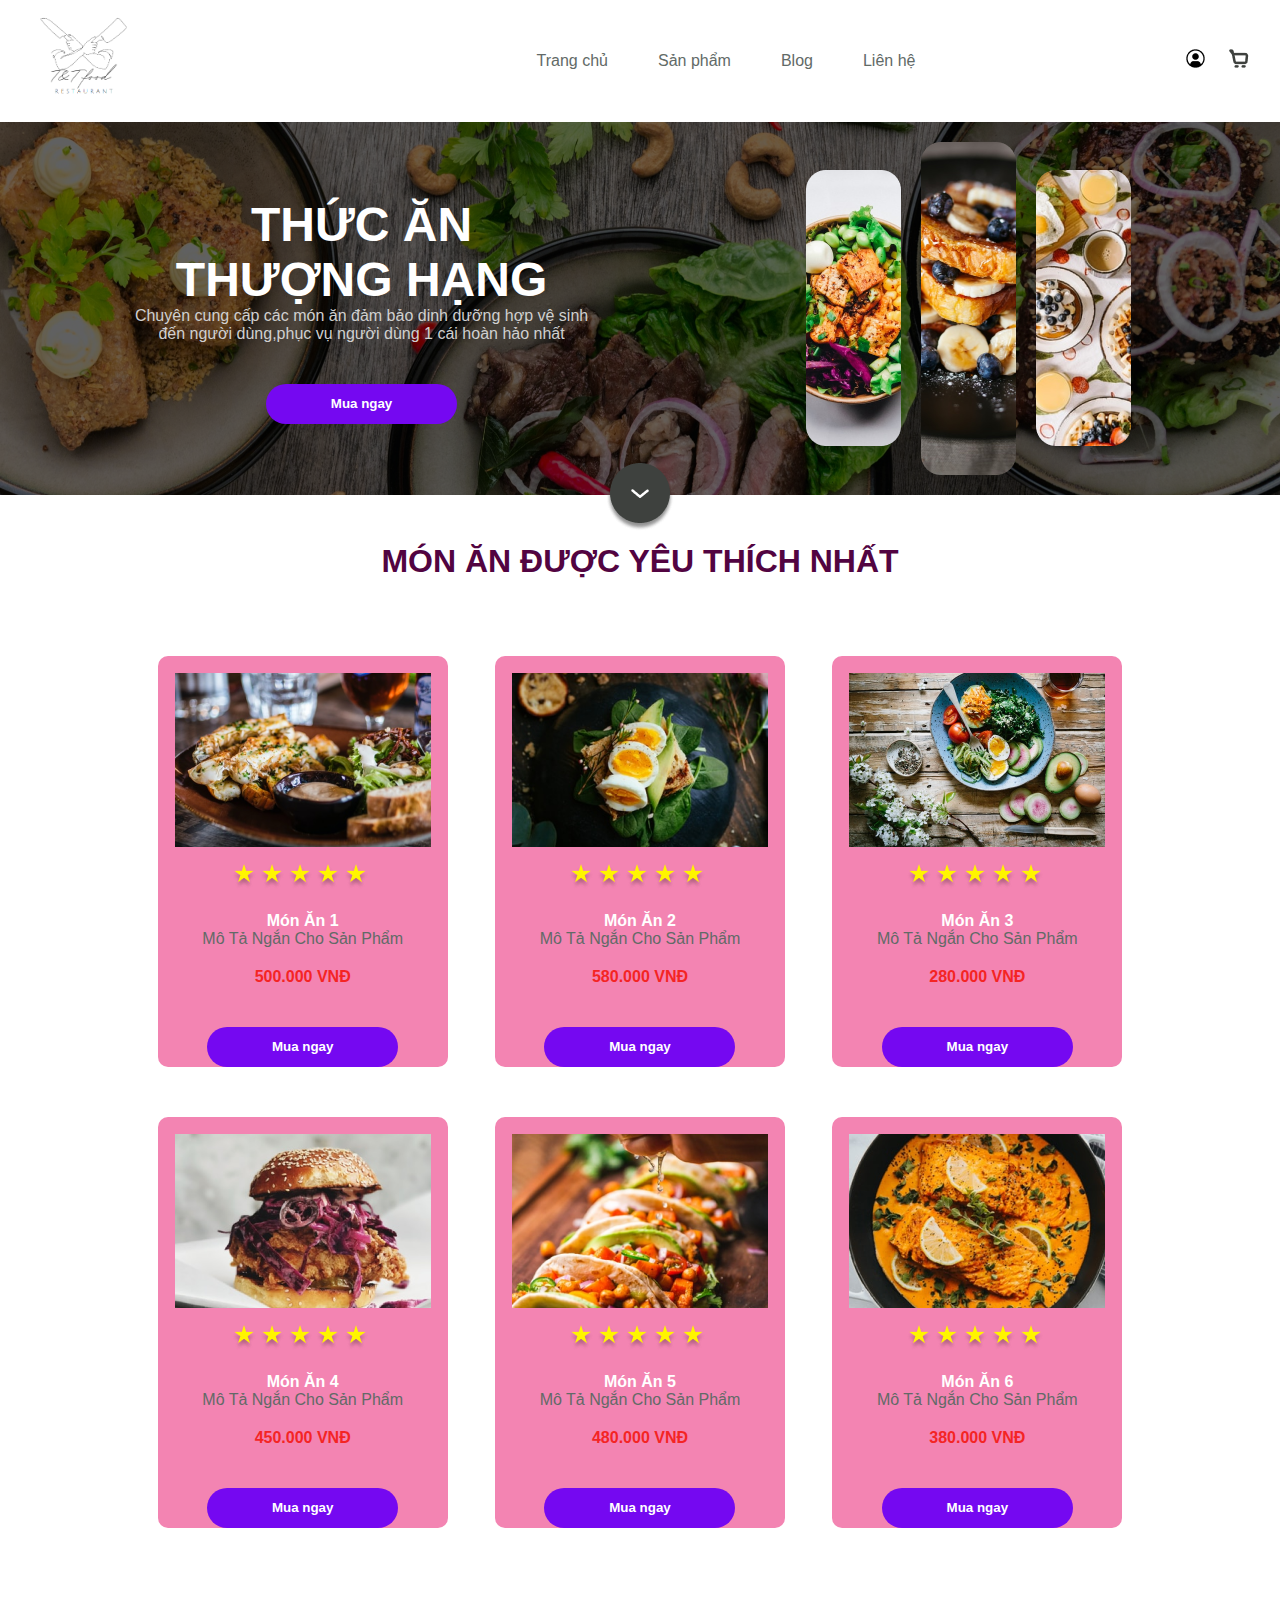
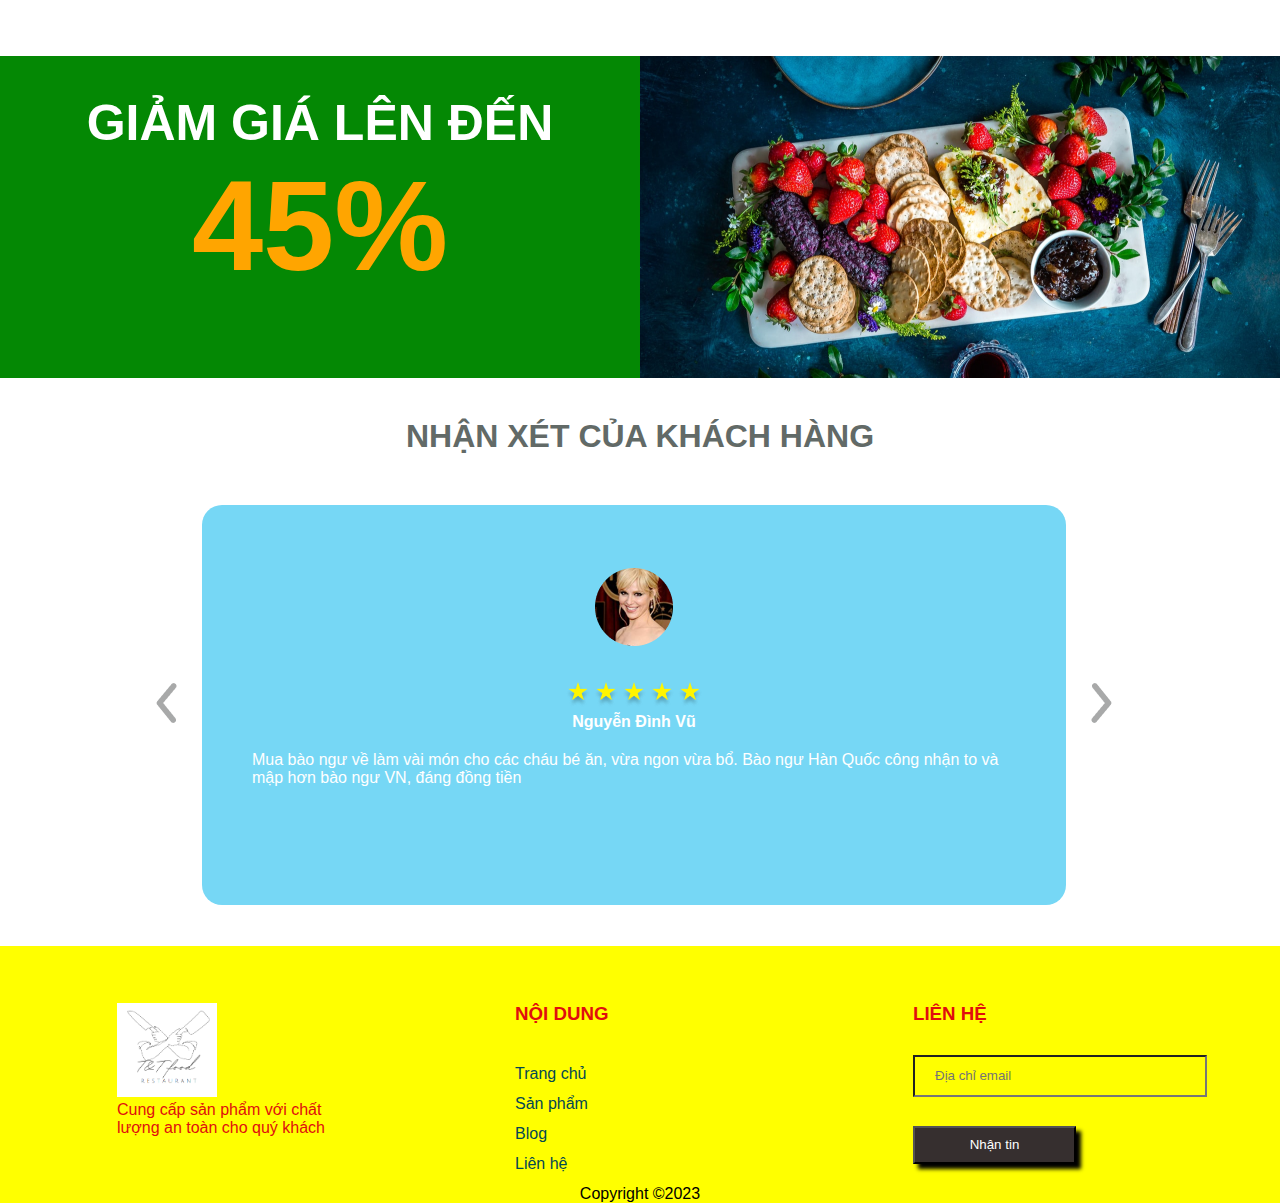
<file: index.html>
<!DOCTYPE html>
<html lang="en">

<head>
    <meta charset="UTF-8">
    <meta http-equiv="X-UA-Compatible" content="IE=edge">
    <meta name="viewport" content="width=device-width, initial-scale=1.0">
    <title>Blog ẩm thực </title>
    <link rel="stylesheet" href="./style.css">
    <link rel="shortcut icon" href="./images/logo.png" type="image/x-icon">
</head>

<body>
    <div id="wrapper">
        <div id="header">
            <a href="" class="logo">
                <img src="./images/logo.png" alt="">
            </a>
            <div id="menu">
                <div class="item">
                    <a href="./index.html">Trang chủ</a>
                </div>
                <div class="item">
                    <a href="./product.html">Sản phẩm</a>
                </div>
                <div class="item">
                    <a href="./index.html">Blog</a>
                </div>
                <div class="item">
                    <a href="./contact.html">Liên hệ</a>
                </div>
            </div>
            <div id="actions">
                <div class="item item1" >
                    <a href="./login.html"><img src="./images/user.png" alt=""></a>
                </div>
                <div class="item item2">
                    <a href=""><img src="./images/cart.png" alt=""></a>
                </div>
            </div>
        </div>
        <div id="banner">
            <div class="box-left">
                <h2>
                    <span>THỨC ĂN</span>
                    <br>
                    <span>THƯỢNG HẠNG</span>
                </h2>
                <p>Chuyên cung cấp các món ăn đảm bảo dinh dưỡng
                    hợp vệ sinh đến người dùng,phục vụ người dùng 1 cái
                    hoàn hảo nhất
                </p>
                <button>Mua ngay</button>
            </div>
            <div class="box-right">
                <img src="./images/img_1.png" alt="">
                <img src="./images/img_2.png" alt="">
                <img src="./images/img_3.png" alt="">
            </div>
            <div class="to-bottom">
                <a href="">
                    <img src="./images/to_bottom.png" alt="">
                </a>
            </div>
        </div>
        <div id="wp-products">
            <h2>MÓN ĂN ĐƯỢC YÊU THÍCH NHẤT</h2>
            <ul id="list-products">
                <div class="item">
                    <img src="./images/product_1.png" alt="">
                    <div class="stars">
                        <span>
                            <img src="./images/star.png" alt="">
                        </span>
                        <span>
                            <img src="./images/star.png" alt="">
                        </span>
                        <span>
                            <img src="./images/star.png" alt="">
                        </span>
                        <span>
                            <img src="./images/star.png" alt="">
                        </span>
                        <span>
                            <img src="./images/star.png" alt="">
                        </span>
                    </div>

                    <div class="name">Món Ăn 1</div>
                    <div class="desc">Mô Tả Ngắn Cho Sản Phẩm</div>
                    <div class="price">500.000 VNĐ</div>
                    <button>Mua ngay</button>
                </div>


                <div class="item">
                    <img src="./images/product_2.png" alt="">
                    <div class="stars">
                        <span>
                            <img src="./images/star.png" alt="">
                        </span>
                        <span>
                            <img src="./images/star.png" alt="">
                        </span>
                        <span>
                            <img src="./images/star.png" alt="">
                        </span>
                        <span>
                            <img src="./images/star.png" alt="">
                        </span>
                        <span>
                            <img src="./images/star.png" alt="">
                        </span>
                    </div>

                    <div class="name">Món Ăn 2</div>
                    <div class="desc">Mô Tả Ngắn Cho Sản Phẩm</div>
                    <div class="price">580.000 VNĐ</div>
                    <button>Mua ngay</button>
                </div>


                <div class="item">
                    <img src="./images/product_3.png" alt="">
                    <div class="stars">
                        <span>
                            <img src="./images/star.png" alt="">
                        </span>
                        <span>
                            <img src="./images/star.png" alt="">
                        </span>
                        <span>
                            <img src="./images/star.png" alt="">
                        </span>
                        <span>
                            <img src="./images/star.png" alt="">
                        </span>
                        <span>
                            <img src="./images/star.png" alt="">
                        </span>
                    </div>

                    <div class="name">Món Ăn 3</div>
                    <div class="desc">Mô Tả Ngắn Cho Sản Phẩm</div>
                    <div class="price">280.000 VNĐ</div>
                    <button>Mua ngay</button>
                </div>
                <div class="item">
                    <img src="./images/product_4.png" alt="">
                    <div class="stars">
                        <span>
                            <img src="./images/star.png" alt="">
                        </span>
                        <span>
                            <img src="./images/star.png" alt="">
                        </span>
                        <span>
                            <img src="./images/star.png" alt="">
                        </span>
                        <span>
                            <img src="./images/star.png" alt="">
                        </span>
                        <span>
                            <img src="./images/star.png" alt="">
                        </span>
                    </div>

                    <div class="name">Món Ăn 4</div>
                    <div class="desc">Mô Tả Ngắn Cho Sản Phẩm</div>
                    <div class="price">450.000 VNĐ</div>
                    <button>Mua ngay</button>
                </div>

                <div class="item">
                    <img src="./images/product_5.png" alt="">
                    <div class="stars">
                        <span>
                            <img src="./images/star.png" alt="">
                        </span>
                        <span>
                            <img src="./images/star.png" alt="">
                        </span>
                        <span>
                            <img src="./images/star.png" alt="">
                        </span>
                        <span>
                            <img src="./images/star.png" alt="">
                        </span>
                        <span>
                            <img src="./images/star.png" alt="">
                        </span>
                    </div>

                    <div class="name">Món Ăn 5</div>
                    <div class="desc">Mô Tả Ngắn Cho Sản Phẩm</div>
                    <div class="price">480.000 VNĐ</div>
                    <button>Mua ngay</button>
                </div>

                <div class="item">
                    <img src="./images/product_6.png" alt="">
                    <div class="stars">
                        <span>
                            <img src="./images/star.png" alt="">
                        </span>
                        <span>
                            <img src="./images/star.png" alt="">
                        </span>
                        <span>
                            <img src="./images/star.png" alt="">
                        </span>
                        <span>
                            <img src="./images/star.png" alt="">
                        </span>
                        <span>
                            <img src="./images/star.png" alt="">
                        </span>
                    </div>

                    <div class="name">Món Ăn 6</div>
                    <div class="desc">Mô Tả Ngắn Cho Sản Phẩm</div>
                    <div class="price">380.000 VNĐ</div>
                    <button>Mua ngay</button>
                </div>
            </ul>
        </div>

        <div id="saleoff">
            <div class="box-left">
                <h1>
                    <span>GIẢM GIÁ LÊN ĐẾN</span>
                    <span>45%</span>
                </h1>
            </div>
            <div class="box-right"></div>
        </div>

        <div id="comment">
            <h2>NHẬN XÉT CỦA KHÁCH HÀNG</h2>
            <div id="comment-body">
                <div class="prev">
                    <a href="#">
                        <img src="./images/prev.png" alt="">
                    </a>
                </div>
                <ul id="list-comment">
                    <li class="item">
                        <div class="avatar">
                            <img src="./images/avatar_1.png" alt="">

                        </div>
                        <div class="stars">
                            <span>
                                <img src="./images/star.png" alt="">
                            </span>
                            <span>
                                <img src="./images/star.png" alt="">
                            </span>
                            <span>
                                <img src="./images/star.png" alt="">
                            </span>
                            <span>
                                <img src="./images/star.png" alt="">
                            </span>
                            <span>
                                <img src="./images/star.png" alt="">
                            </span>
                        </div>
                        <div class="name">Nguyễn Đình Vũ</div>

                        <div class="text">
                            <p>
                                Mua bào ngư về làm vài món cho các cháu bé ăn, vừa ngon vừa bổ. 
                                Bào ngư Hàn Quốc công nhận to và mập hơn bào ngư VN, đáng đồng tiền
                            </p>
                        </div>
                    </li>
                    <li class="item">
                        <div class="avatar">
                            <img src="./images/avatar_1.png" alt="">

                        </div>
                        <div class="stars">
                            <span>
                                <img src="./images/star.png" alt="">
                            </span>
                            <span>
                                <img src="./images/star.png" alt="">
                            </span>
                            <span>
                                <img src="./images/star.png" alt="">
                            </span>
                            <span>
                                <img src="./images/star.png" alt="">
                            </span>
                            <span>
                                <img src="./images/star.png" alt="">
                            </span>
                        </div>
                        <div class="name">Trần Ngọc Sơn</div>

                        <div class="text">
                            <p>
                                Lorem Ipsum is simply dummy text of the printing and
                                typesetting industry. Lorem Ipsum has been the industry's
                                standard dummy text ever since the 1500s, when an unknown
                                printer took a galley of type and scrambled it to make a type
                                specimen book.
                            </p>
                        </div>
                    </li>
                    <li class="item">
                        <div class="avatar">
                            <img src="./images/avatar_1.png" alt="">
                        </div>
                        <div class="stars">
                            <span>
                                <img src="./images/star.png" alt="">
                            </span>
                            <span>
                                <img src="./images/star.png" alt="">
                            </span>
                            <span>
                                <img src="./images/star.png" alt="">
                            </span>
                            <span>
                                <img src="./images/star.png" alt="">
                            </span>
                            <span>
                                <img src="./images/star.png" alt="">
                            </span>
                        </div>
                        <div class="name">Nguyễn Trần Vi</div>

                        <div class="text">
                            <p>
                                Hải sản cung cấp rất nhiều chất đạm, 
                                vi chất quan trọng cho cơ thể lại còn có thể chế biến nhiều món ăn đặc sắc. 
                                TP HCM được coi là thành phố sầm uất nhất nước ta, tại đây vô vàn những nhà hàng ngon và đặc sắc. 
                                Nhà hàng hải sản cao cấp tại TP HCM tọa lạc ở các khu phố ẩm thực nổi tiếng của thành phố nên bạn có thể dễ dàng tìm đến để thưởng thức món ăn ngon từ những loại hải sản tươi sống được đánh bắt, nuôi trong môi trường tự nhiên. 
                                Đáp ứng nhu cầu ăn uống của mọi người, Toplist đã nhanh chóng tổng hợp, 
                                giới thiệu đến cho bạn đọc top những nhà hàng hải sản ngon nhất tại TPHCM.
                            </p>
                        </div>
                    </li>
                </ul>
                <div class="next">
                    <a href="#">
                        <img src="./images/next.png" alt="">
                    </a>
                </div>
            </div>
        </div>
        <div id="footer">
            <div class="box">
                <div class="logo">
                    <img src="./images/logo.png" alt="">
                </div>
                <p>Cung cấp sản phẩm với chất lượng an toàn cho quý khách</p>
            </div>
            <div class="box">
                <h3>NỘI DUNG</h3>
                <ul class="quick-menu">
                    <div class="item">
                        <a href="./index.html">Trang chủ</a>
                    </div>
                    <div class="item">
                        <a href="./product.html">Sản phẩm</a>
                    </div>
                    <div class="item">
                        <a href="./index.html">Blog</a>
                    </div>
                    <div class="item">
                        <a href="./contact.html">Liên hệ</a>
                    </div>
                </ul>
            </div>
            <div class="box">
                <h3>LIÊN HỆ</h3>
                <form action="">
                    <input type="text" placeholder="Địa chỉ email" required>
                    <button>Nhận tin</button>
                </form>
            </div>
        </div>
        <div class="copy">
            <p>
                Copyright ©2023
            </p>
        </div>
    </div>
    <script src="./index.js"></script>
</body>

</html>
</file>
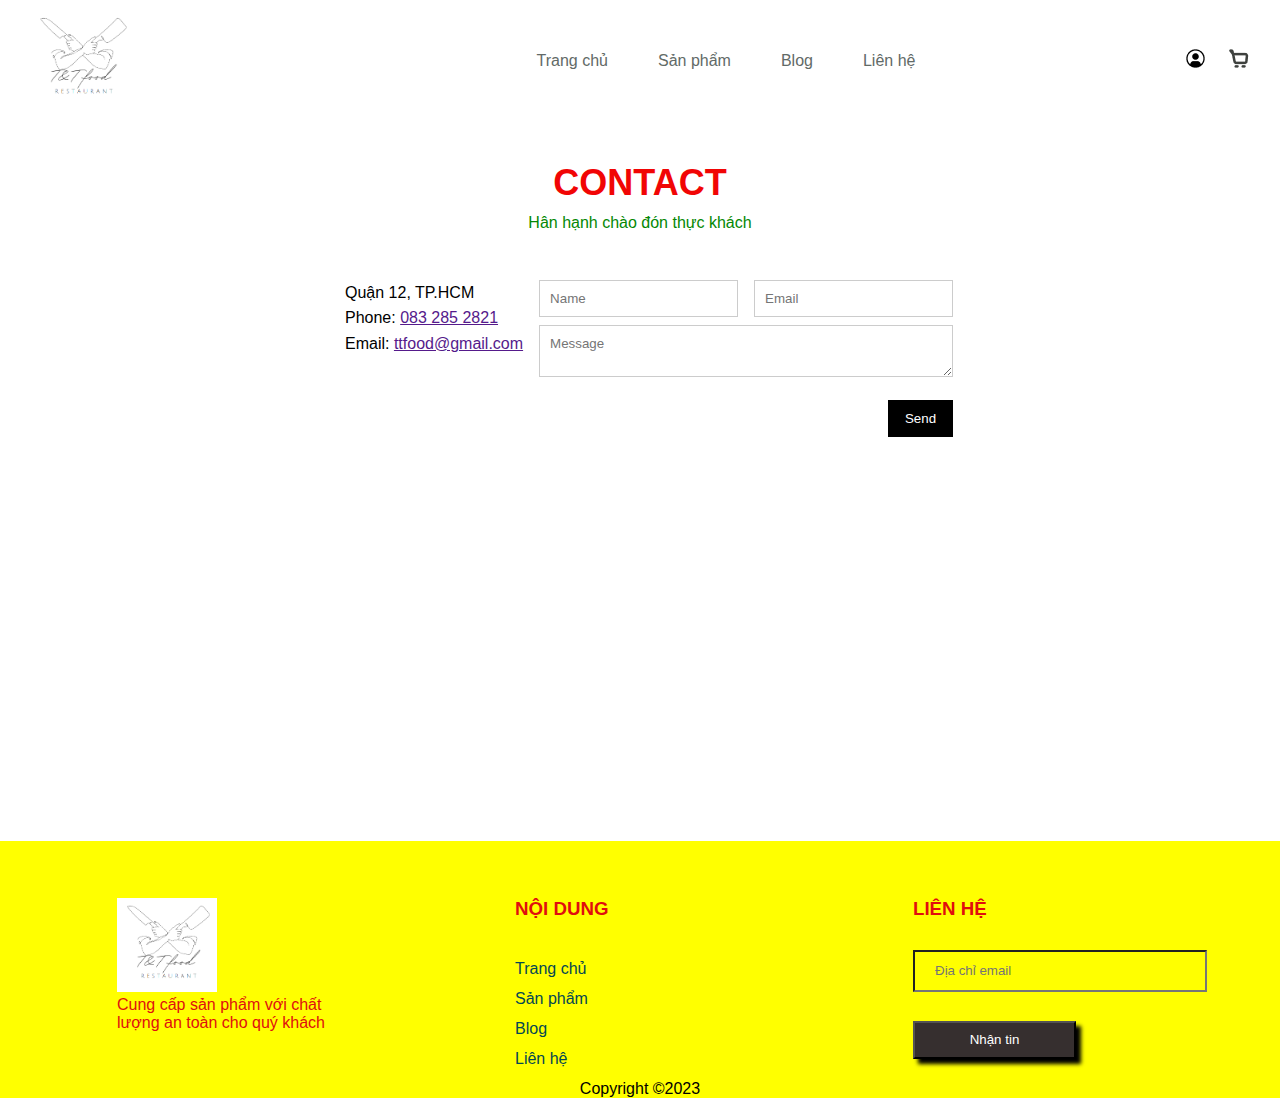
<file: contact.html>
<!DOCTYPE html>
<html lang="en">

<head>
    <meta charset="UTF-8">
    <meta http-equiv="X-UA-Compatible" content="IE=edge">
    <meta name="viewport" content="width=device-width, initial-scale=1.0">
    <link rel="stylesheet" href="https://use.fontawesome.com/releases/v5.15.4/css/all.css" integrity="sha384-DyZ88mC6Up2uqS4h/KRgHuoeGwBcD4Ng9SiP4dIRy0EXTlnuz47vAwmeGwVChigm" crossorigin="anonymous"/>
    <title>Blog ẩm thực </title>
    <link rel="stylesheet" href="./style.css">
    <link rel="shortcut icon" href="./images/logo.png" type="image/x-icon">
</head>

<body>
    <div id="wrapper">
        <div id="header">
            <a href="" class="logo">
                <img src="./images/logo.png" alt="">
            </a>
            <div id="menu">
                <div class="item">
                    <a href="./index.html">Trang chủ</a>
                </div>
                <div class="item">
                    <a href="./product.html">Sản phẩm</a>
                </div>
                <div class="item">
                    <a href="./index.html">Blog</a>
                </div>
                <div class="item">
                    <a href="./contact.html">Liên hệ</a>
                </div>
            </div>
            <div id="actions">
                <div class="item item1" >
                    <a href="./login.html"><img src="./images/user.png" alt=""></a>
                </div>
                <div class="item item2">
                    <a href=""><img src="./images/cart.png" alt=""></a>
                </div>
            </div>
        </div>
        <div class="conntent-section">
            <h2 class="section-heading">CONTACT</h2>
            <p class="section-sub-heading">Hân hạnh chào đón thực khách</p>
            <div class="row contact-content">
                <div class="col col-half contact-info">
                    <p><i class="fas fa-map-marker-alt"></i>Quận 12, TP.HCM </p>
                    <p><i class="fas fa-phone-volume"></i>Phone: <a href=""> 083 285 2821</a> </p>
                    <p><i class="fas fa-envelope"></i>Email: <a href=""> ttfood@gmail.com</a></p>
                </div>
                <div class="col col-half contact-form">
                    <form action="">
                        <div class="row">
                            <div class="col col-half">
                                <input type="text" name="" placeholder="Name" id="" class="form-control" required>
                            </div>
                            <div class="col col-half">
                                <input type="email" name="" placeholder="Email" id="" class="form-control" required>
                            </div>
                        </div>
                        <div class="row mt-8">
                            <div class="col col-full">
                                <textarea name="" placeholder="Message" id="" class="form-control" required></textarea>
                            </div>
                        </div>
                        <input class="form-submit-btn mt-16" type="submit" value="Send">
                    </form>
                </div>
            </div>
        </div>
        <div class="map">
            <iframe src="https://www.google.com/maps/embed?pb=!1m18!1m12!1m3!1d3918.367008670605!2d106.61466090830224!3d10.859665257612866!2m3!1f0!2f0!3f0!3m2!1i1024!2i768!4f13.1!3m3!1m2!1s0x31752b8e76602ebd%3A0xef2a2f71349746a9!2zQ2h1bmcgY8awIC0gdMO0IGvDvSB0b3dlcg!5e0!3m2!1svi!2s!4v1681566264749!5m2!1svi!2s" width="100%" height="300" style="border:0;" allowfullscreen="" loading="lazy" referrerpolicy="no-referrer-when-downgrade"></iframe>

        </div>
        <div id="footer">
            <div class="box">
                <div class="logo">
                    <img src="./images/logo.png" alt="">
                </div>
                <p>Cung cấp sản phẩm với chất lượng an toàn cho quý khách</p>
            </div>
            <div class="box">
                <h3>NỘI DUNG</h3>
                <ul class="quick-menu">
                    <div class="item">
                        <a href="./index.html">Trang chủ</a>
                    </div>
                    <div class="item">
                        <a href="./product.html">Sản phẩm</a>
                    </div>
                    <div class="item">
                        <a href="./index.html">Blog</a>
                    </div>
                    <div class="item">
                        <a href="./contact.html">Liên hệ</a>
                    </div>
                </ul>
            </div>
            <div class="box">
                <h3>LIÊN HỆ</h3>
                <form action="">
                    <input type="text" placeholder="Địa chỉ email" required>
                    <button>Nhận tin</button>
                </form>
            </div>
        </div>
        <div class="copy">
            <p>
                Copyright ©2023
            </p>
        </div>
    </div>
    <script src="./index.js"></script>
</body>

</html>
</file>
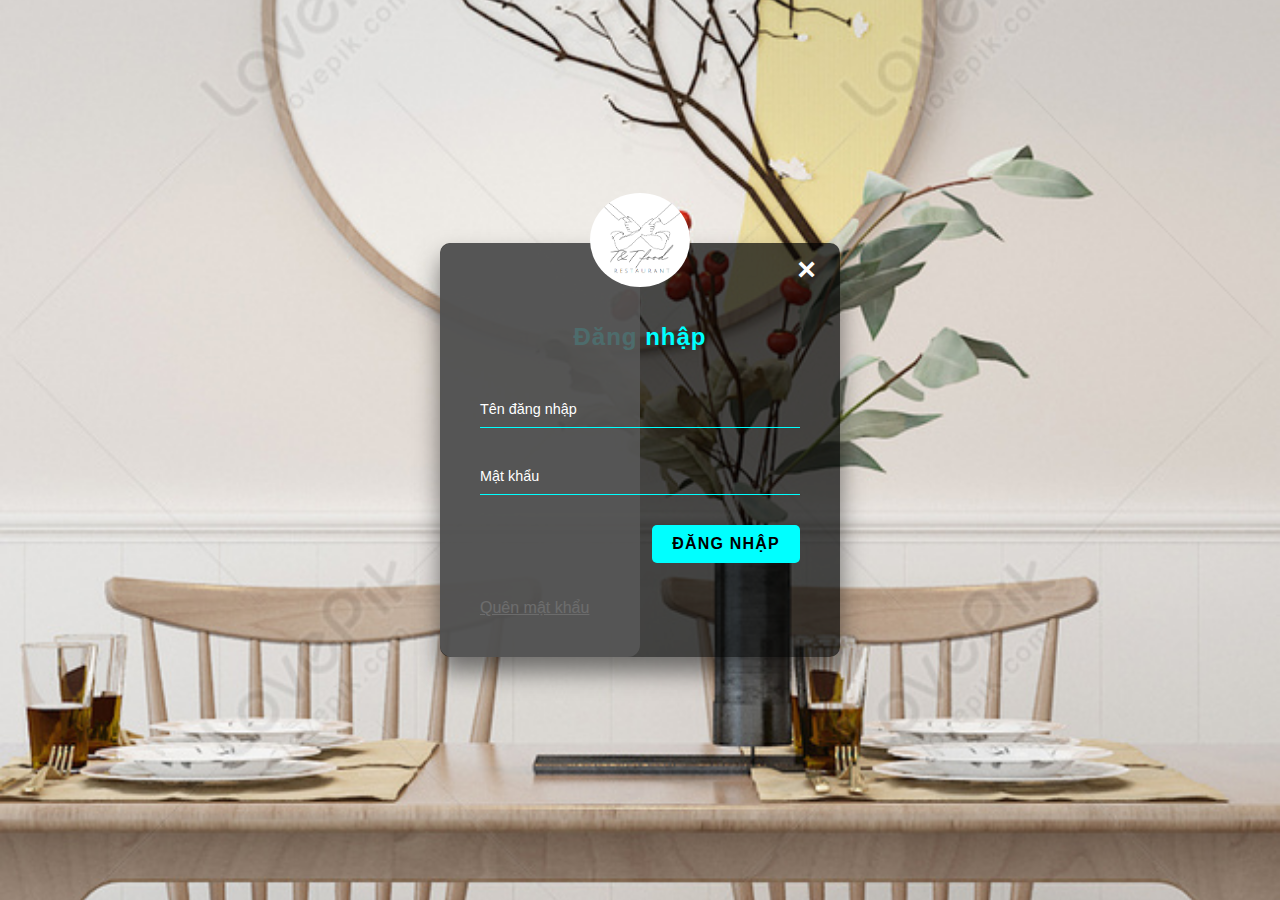
<file: login.html>
<!DOCTYPE html>
<html lang="en">
<head>
    <meta charset="UTF-8">
    <meta http-equiv="X-UA-Compatible" content="IE=edge">
    <meta name="viewport" content="width=device-width, initial-scale=1.0">
    <title>Blog ẩm thực</title>
    <link rel="stylesheet" href="./style.css">
    <link rel="shortcut icon" href="./images/logo.png" type="image/x-icon">
</head>
<body>
    <div class="login-wrapper">
        <form action="" class="form">
            <a href="./index.html" class="close">&times;</a>
            <img src="./images/logo.png" alt="">
            <h2>Đăng nhập</h2>
            <div class="input-group">
                <input type="text" name="loginUser" id="loginUser" required>
                <label for="loginUser">Tên đăng nhập</label>
            </div>
            <div class="input-group">
                <input type="password" name="loginPwd" id="loginPwd" required>
                <label for="loginPwd">Mật khẩu</label>
            </div>
            <input type="submit" value="Đăng nhập" class="submit-btn">
            <br><br>
            <a href="#forgot-pwd" class="forgot-pwd">Quên mật khẩu</a>
        </form>
        <div id="forgot-pwd">
            <form action="" class="form">
                <a href="" class="close">&times;</a>
                <h2>Đặt lại mật khẩu</h2>
                <div class="input-group">
                    <input type="email" name="email" id="email" required>
                    <label for="email">Nhập email</label>
                </div>
                <input type="submit" value="Submit" class="submit-btn">
            </form>
        </div>
    </div>
</body>
</html>
</file>
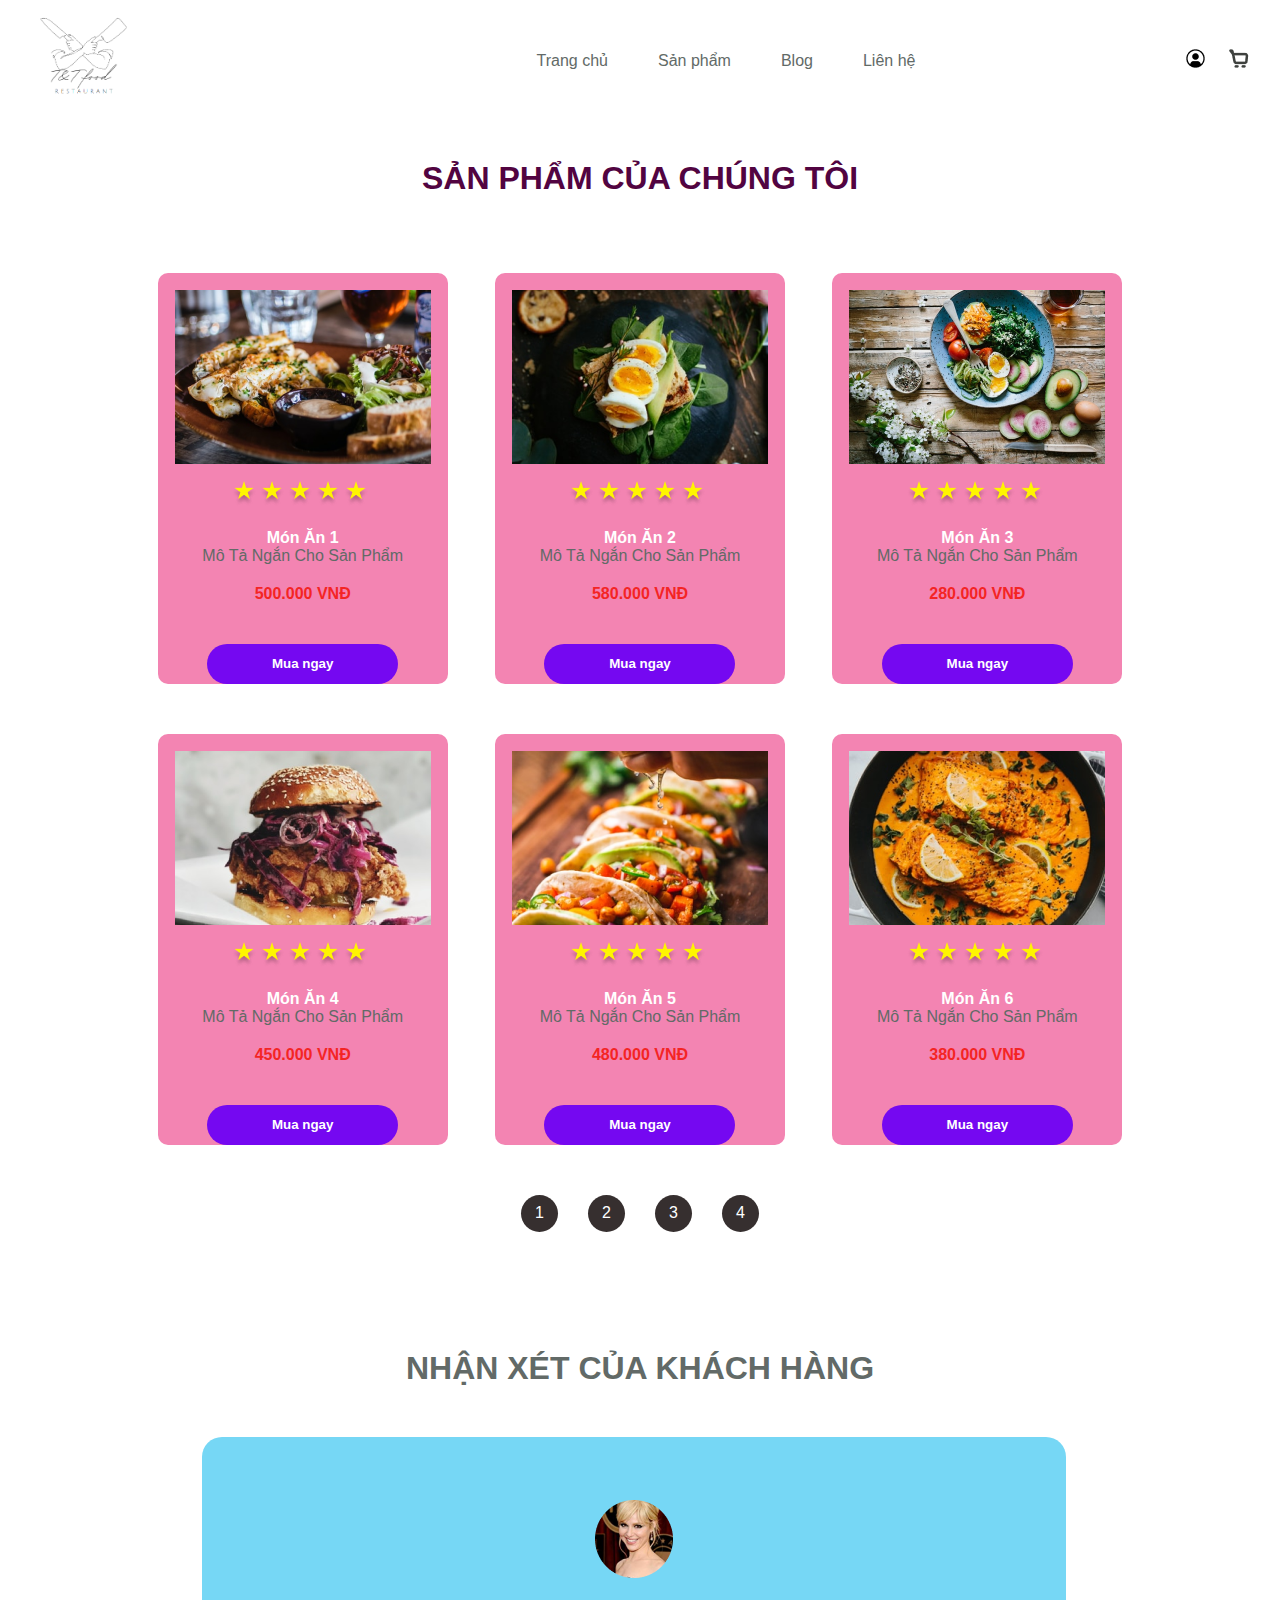
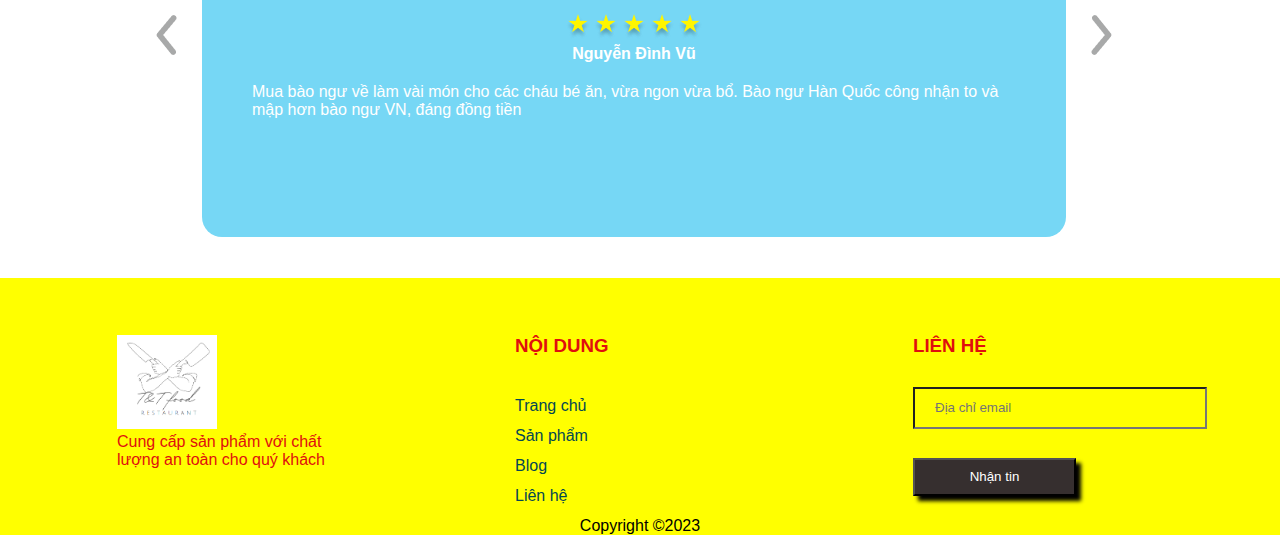
<file: product.html>
<!DOCTYPE html>
<html lang="en">

<head>
    <meta charset="UTF-8">
    <meta http-equiv="X-UA-Compatible" content="IE=edge">
    <meta name="viewport" content="width=device-width, initial-scale=1.0">
    <title>Blog ẩm thực </title>
    <link rel="stylesheet" href="./style.css">
    <link rel="shortcut icon" href="./images/logo.png" type="image/x-icon">
</head>

<body>
    <div id="wrapper">
        <div id="header">
            <a href="" class="logo">
                <img src="./images/logo.png" alt="">
            </a>
            <div id="menu">
                <div class="item">
                    <a href="./index.html">Trang chủ</a>
                </div>
                <div class="item">
                    <a href="./product.html">Sản phẩm</a>
                </div>
                <div class="item">
                    <a href="./index.html">Blog</a>
                </div>
                <div class="item">
                    <a href="./contact.html">Liên hệ</a>
                </div>
            </div>
            <div id="actions">
                <div class="item item1" >
                    <a href="./login.html"><img src="./images/user.png" alt=""></a>
                </div>
                <div class="item item2">
                    <a href=""><img src="./images/cart.png" alt=""></a>
                </div>
            </div>
        </div>
        <div id="wp-products">
            <h2>SẢN PHẨM CỦA CHÚNG TÔI</h2>
            <ul id="list-products">
                <div class="item">
                    <img src="./images/product_1.png" alt="">
                    <div class="stars">
                        <span>
                            <img src="./images/star.png" alt="">
                        </span>
                        <span>
                            <img src="./images/star.png" alt="">
                        </span>
                        <span>
                            <img src="./images/star.png" alt="">
                        </span>
                        <span>
                            <img src="./images/star.png" alt="">
                        </span>
                        <span>
                            <img src="./images/star.png" alt="">
                        </span>
                    </div>

                    <div class="name">Món Ăn 1</div>
                    <div class="desc">Mô Tả Ngắn Cho Sản Phẩm</div>
                    <div class="price">500.000 VNĐ</div>
                    <button>Mua ngay</button>
                </div>
                <div class="item">
                    <img src="./images/product_2.png" alt="">
                    <div class="stars">
                        <span>
                            <img src="./images/star.png" alt="">
                        </span>
                        <span>
                            <img src="./images/star.png" alt="">
                        </span>
                        <span>
                            <img src="./images/star.png" alt="">
                        </span>
                        <span>
                            <img src="./images/star.png" alt="">
                        </span>
                        <span>
                            <img src="./images/star.png" alt="">
                        </span>
                    </div>

                    <div class="name">Món Ăn 2</div>
                    <div class="desc">Mô Tả Ngắn Cho Sản Phẩm</div>
                    <div class="price">580.000 VNĐ</div>
                    <button>Mua ngay</button>
                </div>
                <div class="item">
                    <img src="./images/product_3.png" alt="">
                    <div class="stars">
                        <span>
                            <img src="./images/star.png" alt="">
                        </span>
                        <span>
                            <img src="./images/star.png" alt="">
                        </span>
                        <span>
                            <img src="./images/star.png" alt="">
                        </span>
                        <span>
                            <img src="./images/star.png" alt="">
                        </span>
                        <span>
                            <img src="./images/star.png" alt="">
                        </span>
                    </div>

                    <div class="name">Món Ăn 3</div>
                    <div class="desc">Mô Tả Ngắn Cho Sản Phẩm</div>
                    <div class="price">280.000 VNĐ</div>
                    <button>Mua ngay</button>
                </div>
                <div class="item">
                    <img src="./images/product_4.png" alt="">
                    <div class="stars">
                        <span>
                            <img src="./images/star.png" alt="">
                        </span>
                        <span>
                            <img src="./images/star.png" alt="">
                        </span>
                        <span>
                            <img src="./images/star.png" alt="">
                        </span>
                        <span>
                            <img src="./images/star.png" alt="">
                        </span>
                        <span>
                            <img src="./images/star.png" alt="">
                        </span>
                    </div>

                    <div class="name">Món Ăn 4</div>
                    <div class="desc">Mô Tả Ngắn Cho Sản Phẩm</div>
                    <div class="price">450.000 VNĐ</div>
                    <button>Mua ngay</button>
                </div>

                <div class="item">
                    <img src="./images/product_5.png" alt="">
                    <div class="stars">
                        <span>
                            <img src="./images/star.png" alt="">
                        </span>
                        <span>
                            <img src="./images/star.png" alt="">
                        </span>
                        <span>
                            <img src="./images/star.png" alt="">
                        </span>
                        <span>
                            <img src="./images/star.png" alt="">
                        </span>
                        <span>
                            <img src="./images/star.png" alt="">
                        </span>
                    </div>

                    <div class="name">Món Ăn 5</div>
                    <div class="desc">Mô Tả Ngắn Cho Sản Phẩm</div>
                    <div class="price">480.000 VNĐ</div>
                    <button>Mua ngay</button>
                </div>

                <div class="item">
                    <img src="./images/product_6.png" alt="">
                    <div class="stars">
                        <span>
                            <img src="./images/star.png" alt="">
                        </span>
                        <span>
                            <img src="./images/star.png" alt="">
                        </span>
                        <span>
                            <img src="./images/star.png" alt="">
                        </span>
                        <span>
                            <img src="./images/star.png" alt="">
                        </span>
                        <span>
                            <img src="./images/star.png" alt="">
                        </span>
                    </div>
                    <div class="name">Món Ăn 6</div>
                    <div class="desc">Mô Tả Ngắn Cho Sản Phẩm</div>
                    <div class="price">380.000 VNĐ</div>
                    <button>Mua ngay</button>
                </div>
            </ul>
            <div class="list-page">
                <div class="item">
                    <a href="">1</a>
                </div>
                <div class="item">
                    <a href="">2</a>
                </div>
                <div class="item">
                    <a href="">3</a>
                </div>
                <div class="item">
                    <a href="">4</a>
                </div>
            </div>
        </div>


        <div id="comment">
            <h2>NHẬN XÉT CỦA KHÁCH HÀNG</h2>
            <div id="comment-body">
                <div class="prev">
                    <a href="#">
                        <img src="./images/prev.png" alt="">
                    </a>
                </div>
                <ul id="list-comment">
                    <li class="item">
                        <div class="avatar">
                            <img src="./images/avatar_1.png" alt="">

                        </div>
                        <div class="stars">
                            <span>
                                <img src="./images/star.png" alt="">
                            </span>
                            <span>
                                <img src="./images/star.png" alt="">
                            </span>
                            <span>
                                <img src="./images/star.png" alt="">
                            </span>
                            <span>
                                <img src="./images/star.png" alt="">
                            </span>
                            <span>
                                <img src="./images/star.png" alt="">
                            </span>
                        </div>
                        <div class="name">Nguyễn Đình Vũ</div>

                        <div class="text">
                            <p>
                                Mua bào ngư về làm vài món cho các cháu bé ăn, vừa ngon vừa bổ. 
                                Bào ngư Hàn Quốc công nhận to và mập hơn bào ngư VN, đáng đồng tiền
                            </p>
                        </div>
                    </li>
                    <li class="item">
                        <div class="avatar">
                            <img src="./images/avatar_1.png" alt="">

                        </div>
                        <div class="stars">
                            <span>
                                <img src="./images/star.png" alt="">
                            </span>
                            <span>
                                <img src="./images/star.png" alt="">
                            </span>
                            <span>
                                <img src="./images/star.png" alt="">
                            </span>
                            <span>
                                <img src="./images/star.png" alt="">
                                
                            </span>
                            <span>
                                <img src="./images/star.png" alt="">
                            </span>
                        </div>
                        <div class="name">Trần Ngọc Sơn</div>

                        <div class="text">
                            <p>
                                Lorem Ipsum is simply dummy text of the printing and
                                typesetting industry. Lorem Ipsum has been the industry's
                                standard dummy text ever since the 1500s, when an unknown
                                printer took a galley of type and scrambled it to make a type
                                specimen book.
                            </p>
                        </div>
                    </li>
                    <li class="item">
                        <div class="avatar">
                            <img src="./images/avatar_1.png" alt="">
                        </div>
                        <div class="stars">
                            <span>
                                <img src="./images/star.png" alt="">
                            </span>
                            <span>
                                <img src="./images/star.png" alt="">
                            </span>
                            <span>
                                <img src="./images/star.png" alt="">
                            </span>
                            <span>
                                <img src="./images/star.png" alt="">
                            </span>
                            <span>
                                <img src="./images/star.png" alt="">
                            </span>
                        </div>
                        <div class="name">Nguyễn Trần Vi</div>

                        <div class="text">
                            <p>
                                Hải sản cung cấp rất nhiều chất đạm, 
                                vi chất quan trọng cho cơ thể lại còn có thể chế biến nhiều món ăn đặc sắc. 
                                TP HCM được coi là thành phố sầm uất nhất nước ta, tại đây vô vàn những nhà hàng ngon và đặc sắc. 
                                Nhà hàng hải sản cao cấp tại TP HCM tọa lạc ở các khu phố ẩm thực nổi tiếng của thành phố nên bạn có thể dễ dàng tìm đến để thưởng thức món ăn ngon từ những loại hải sản tươi sống được đánh bắt, nuôi trong môi trường tự nhiên. 
                                Đáp ứng nhu cầu ăn uống của mọi người, Toplist đã nhanh chóng tổng hợp, 
                                giới thiệu đến cho bạn đọc top những nhà hàng hải sản ngon nhất tại TPHCM.
                            </p>
                        </div>
                    </li>
                </ul>
                <div class="next">
                    <a href="#">
                        <img src="./images/next.png" alt="">
                    </a>
                </div>
            </div>
        </div>
        <div id="footer">
            <div class="box">
                <div class="logo">
                    <img src="./images/logo.png" alt="">
                </div>
                <p>Cung cấp sản phẩm với chất lượng an toàn cho quý khách</p>
            </div>
            <div class="box">
                <h3>NỘI DUNG</h3>
                <ul class="quick-menu">
                    <div class="item">
                        <a href="./index.html">Trang chủ</a>
                    </div>
                    <div class="item">
                        <a href="./product.html">Sản phẩm</a>
                    </div>
                    <div class="item">
                        <a href="./index.html">Blog</a>
                    </div>
                    <div class="item">
                        <a href="./contact.html">Liên hệ</a>
                    </div>
                </ul>
            </div>
            <div class="box">
                <h3>LIÊN HỆ</h3>
                <form action="">
                    <input type="text" placeholder="Địa chỉ email" required>
                    <button>Nhận tin</button>
                </form>
            </div>
        </div>
        <div class="copy">
            <p>
                Copyright ©2023
            </p>
        </div>
    </div>
    <script src="./index.js"></script>
</body>

</html>
</file>
<file: style.css>
*{
    padding:0;
    margin:0;
    box-sizing: border-box;
    font-family:'Poppins', sans-serif;
    cursor: pointer;
}

#wapper {
    /* Kích thước màn hình là 1280 x 720 */
    width: 100%;
    height: 100vh;
}
#header {
    width: 100%;
    padding:0px 30px;
    margin-top:10px;
    display: flex;
    justify-content: space-between;
    align-items: center;    
}
.logo img {
    width: 40%;

}
#menu {
    list-style: none;
    display: flex;
}

#menu .item {
    margin:0px 25px;
}
#menu .item a {
    color:#626A67;
    text-decoration: none;
}

#actions {
    display: flex;
}

#actions .item {
    margin-left:22px;
}

#banner {
    width: 100%;
    background-image :url("./images/banner.png");
    height: auto;
    margin-top: 10px;
    display: flex;
    padding:0px 133px;
    position:relative;
    justify-content: center;
    text-align: center;
    
}

#banner .box-left ,#banner .box-right {
    width: 90%;
}

#banner  .box-left h2 {
    font-size:48px;
    margin-top:75px;
    color:#fff;
}

#banner .box-left p {
    color:#D0D0D0;
}

#banner .box-left button {
    width: 191px;
    height: 40px;
    margin-top:41px;
    background:#7508f1;
    border:none;
    outline:none;
    color:#fff;
    font-weight: bold;
    border-radius: 20px;
    transition:0.4s;
}

#banner .box-left button:hover {
    background:orange;
}

#banner .box-right {
    padding-left:200px;
    display: flex;
    justify-content: center;
    align-items: center;
}

#banner .box-right img {
    margin:20px 10px;
    animation :animation 3s infinite linear; 
}


#banner .box-right img:nth-child(1)
{
    animation-delay: 0.5s;
}
#banner .box-right img:nth-child(2)
{
    
    animation-delay: 1s;
}

@keyframes animation {
    0%{
        transform:translateY(0px);
    }
    50%{
        transform: translateY(-10px);
    }
    100%{
        transform: translateY(0px);
    }
    
}

.to-bottom {
    position:absolute;
    bottom:-40px;
    left:50%;
    transform:translateX(-50%);
}



#wp-products {
    padding-top: 48px;
    padding-bottom: 78px;
    padding-left:134px;
    padding-right:134px;
    height: auto;
}

#wp-products h2 {
    text-align: center;
    margin-bottom: 76px;
    font-size:32px;
    color:#520441;
}


#list-products {
    display: flex;
    list-style: none;
    justify-content: space-around;
    align-items: center;
    flex-wrap: wrap;
}

#list-products .item {
    width: 290px;
    height: auto;
    background:#f384b2;
    border-radius: 10px;
    margin-bottom: 50px;
    text-align: center;
    justify-content: center;
    
}
#wp-products #list-products button {
    width: 191px;
    height: 40px;
    margin-top:41px;
    background:#7508f1;
    border:none;
    outline:none;
    color:#fff;
    font-weight: bold;
    border-radius: 20px;
    transition:0.4s;
}
#wp-products #list-products button:hover {
    background:orange;
}

#list-products .item img {
    display: block;
    margin:0px auto;
    margin-top:17px;
}

#list-products .item .stars {

    display: flex;
    margin:0px auto;
    width: 50%;
}

#list-products .item .name {
    text-align: center;
    color:#fff;
    font-weight: bold;
    margin-top:21px;
}

#list-products .item .desc {
    text-align: center;
    color:#626a67;
}

#list-products .item .price {
    text-align: center;
    color:#f42424;
    font-weight: bold;
    margin-top:20px;
}


.list-page {
    width: 50%;
    margin:0px auto;
}

.list-page {
    display: flex;
    list-style: none;
    justify-content: center;
    align-items: center;
}

.list-page .item {
    margin:0px 15px;
    width: 37px;
    height: 37px;
    background:#362f2f;
    border-radius: 50%;
    display: flex;
    justify-content: center;
    align-items: center;
}
.list-page .item a {
    color:#fff;
    text-decoration: none;
}


#saleoff {
    width: 100%;
    display: flex;
    height: 322px;
}
#saleoff .box-left ,#saleoff .box-right {
    width: 50%;
}
#saleoff .box-left {
    background:#048804;
    text-align: center;
    min-height: 322px;
}

#saleoff .box-left h1 {
    padding-top:38px;
}
#saleoff .box-left span:nth-child(1)
{
    color:#fff;
    font-size:50px;
}

#saleoff .box-left span:nth-child(2)
{
    color:orange;
    font-size:128px;
}

#saleoff .box-right {
    background-image:url("./images/off.png");
}


#comment {
    width: 1012px;
    height: 478px;
    margin:0px auto;
    margin-top:40px;
    margin-bottom: 50px;
}

#comment h2 {
    text-align: center;
    margin-bottom: 50px;
    font-size:32px;
    color:#626a67;
}


#comment-body{
    display: flex;
    justify-content: center;
    align-items: center;
    width: 1000px;
    height: 400px;
    list-style: none;
    overflow: hidden;
}

#list-comment {
    width: 100%;
    height: 100%;
    list-style: none;
    transition:0.5s;
}

#list-comment .item {
    width: 100%;
    height: 100%;
    background:#76d7f5;
    border-radius: 20px;
    padding-top:50px;
}

#list-comment .item .avatar {
    text-align: center;
    margin-top:13px;
}

#list-comment .item .stars {
    display: flex;
    margin:0px auto;
    width: 50%;
    margin-top:32px;
    justify-content: center;
    align-items: center;
}

#list-comment .item .name {
    text-align: center;
    font-weight: bold;
    color:#fff;
}

#list-comment .item .text {
    padding:20px 50px;
    color:#fff;
   
}

#footer {
    width: 100%;
    background: yellow;
    height: auto;
    margin-top: 50px;
    padding:0px 43px;
    padding-top:57px;
    display: flex;
    justify-content: space-around;
}

#footer .box {
    width: 250px;
    color:#e00e0e;
}

#footer .box .quick-menu {
    margin-top:40px;

}
#footer .box .quick-menu .item{
    margin-bottom:12px;

}
#footer .box .quick-menu ,.item a{
    color:#034753;
    text-decoration: none;
}
#footer .box form input {
    width: 294px;
    height: 42px;
    background:transparent;
    padding-left:20px;
    color:#590beb;
    margin-top:30px;
}
#footer .box form button {
    background:#362f2f;
    box-shadow: 5px 5px 4px rgba(0,0,0.25);
    width: 163px;
    height: 38px;
    margin-top:29px;
    color:#fff;
}
.copy p{
    text-align: center;
    justify-content: center;
    background-color: yellow;
}

/*form login*/
.login-wrapper {
    background: url('./images/bg-login.jpg')no-repeat center;
    background-size: cover;
    font-family: sans-serif;
    width: 100vw;
    height: 100vh;
    display: flex;
    justify-content: center;
    align-items: center;
}
.form {
    position: absolute;
    width: 100%;
    max-width: 400px;
    padding: 80px 40px 40px;
    background: rgba(0,1,1,0.7);
    border-radius: 10px;
    color: #fff;
    box-shadow: 0 15px 25px rgba(0, 0, 0, 0.5);
}
.form::before{
    content: '';
    position: absolute;
    top: 0;
    left: 0;
    width: 50%;
    height: 100%;
    background: rgba(88, 88, 88, 0.88);
    border-radius: 12px;
    pointer-events: none;
}
.form img{
    position: absolute;
    top: -50px;
    left: calc(50% - 50px);
    width: 100px;
    border-radius: 50%;
}
.form h2{
    text-align: center;
    letter-spacing: 1px;
    margin-bottom: 40px;
    color: cyan;
}
.form .input-group{
    position: relative;
}
.form .input-group input{
    width: 100%;
    padding: 10px 0;
    font-size: .9rem;
    letter-spacing: 1.2px;
    margin-bottom: 30px;
    border: none;
    background-color: transparent;
    color: inherit;
    border-bottom: 1px solid cyan;
    outline: none;
}
.form .input-group label{
    position: absolute;
    top: 0;
    left: 0;
    padding: 10px 0;
    font-size: .9rem;
    pointer-events: none;
    transition: .4s ease-out;
}
.form .input-group input:focus + label,
.form .input-group input:valid + label {
    transform: translateY(-18px);
    color: cyan;
    font-size: .7rem;
}
.submit-btn{
    display: block;
    margin-left: auto;
    border: none;
    outline: none;
    background: cyan;
    font-size: 1rem;
    text-transform: uppercase;
    font-weight: bold;
    letter-spacing: 1.2px;
    padding: 10px 20px;
    border-radius: 5px;
    cursor: pointer;
}
.forgot-pwd{
    color: inherit;
}
#forgot-pwd{
    position: absolute;
    display: flex;
    justify-content: center;
    align-items: center;
    top: 0;
    left: 0;
    right: 0;
    z-index: 1;
    opacity: 0;
    background: url('./images/bg-login.jpg') no-repeat center;
    background-size: cover;
    transition: 0.6s;
}
.close{
    position: absolute;
    right: 1.5rem;
    top: 0.5rem;
    font-size: 2rem;
    font-weight: 900;
    text-decoration: none;
    color: inherit;
}
.close:hover{
    color: cyan;
    transition: .8s;
}
#forgot-pwd:target{
    height: 100%;
    opacity: 1;
}
/*contact*/
.conntent-section{
    width: 650px;
    padding: 50px 0;
    margin-left: auto;
    margin-right: auto;
}
.section-heading{
    align-items: center;
    text-align: center;
    justify-content: center;
    color: rgb(241, 5, 5);
    font-size: 36px;
}
.section-sub-heading{
    align-items: center;
    text-align: center;
    justify-content: center;
    color: #048804;
    font-size: 16px;
    margin-top: 10px;
    
}
.row{
    margin-left: -8px;
    margin-right: -8px;
}
.row::after{
    content: "";
    display: block;
    clear: both;
}
.col{
    float: left;
    padding-left: 8px;
    padding-right: 8px;
}
.col-full {
    width: 100%;
}
.col-haft {
    width: 50%;
}
.mt-8{
    margin-top: 8px !important;
}
.mt-16{
    margin-top: 16px !important;
}
.contact-content{
    margin-top: 48px;
    line-height: 1.6;
}
.contact-info i[class*="fa-"]{
    width: 30px;
    display: inline-block;
}
.contact-form{
    font-size: 15px;
}
.form-submit-btn{
    background-color: #000;
    color: #fff;
    border: 1px solid #000;
    padding: 10px 16px;
    float: right;
}
.contact-form .form-control{
    padding: 10px;
    border: 1px solid #ccc;
    width: 100%;
}
.map{
    width: 100%;
}
</file>
